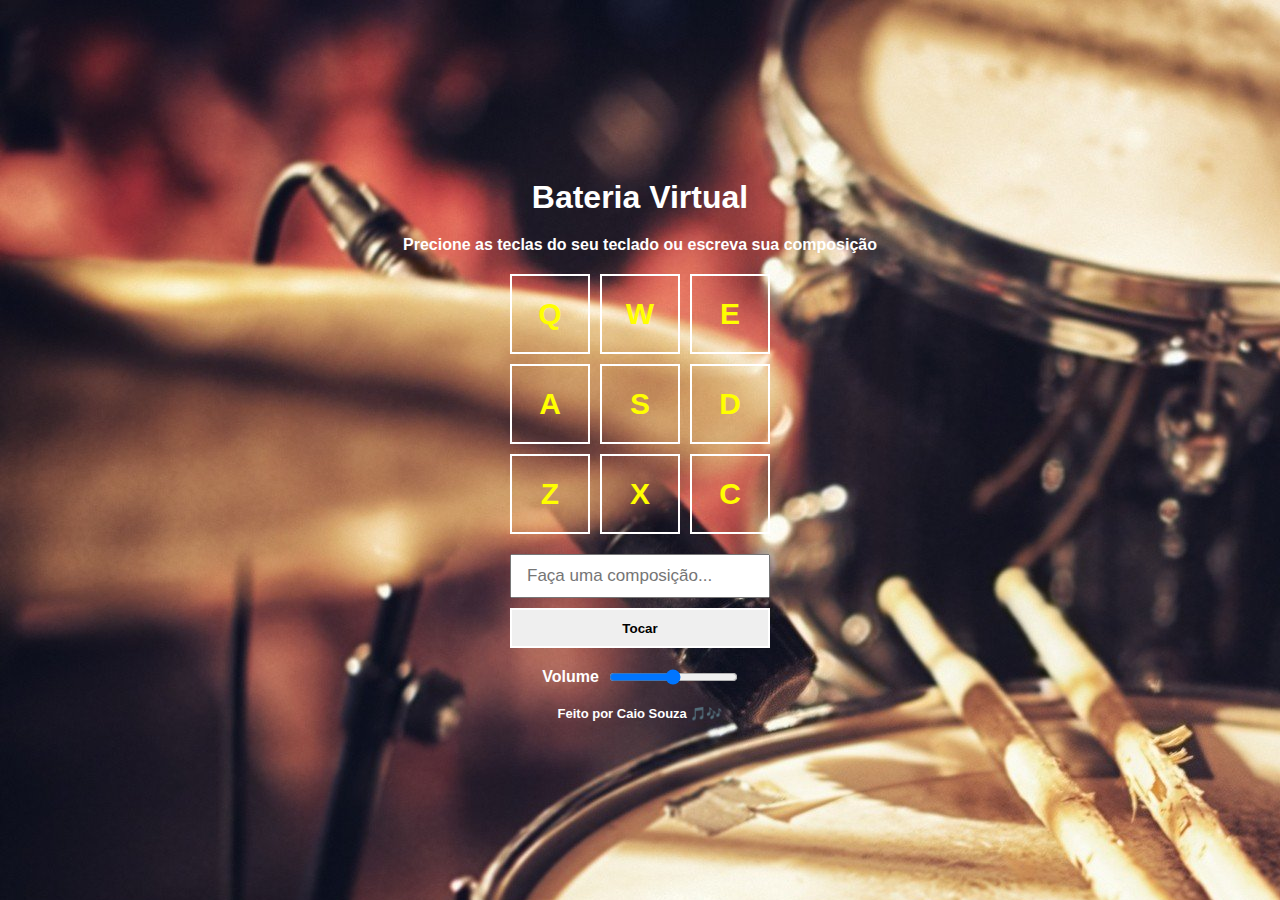
<file: bateria_virtual/index.html>
<!DOCTYPE html>
<html lang="en">
<head>
    <meta charset="UTF-8">
    <meta name="viewport" content="width=device-width, initial-scale=1.0">
    <title>Bateria Virtual</title>
    <link rel="stylesheet" href="style.css" />
</head>
<body>
    <h1>Bateria Virtual</h1>
    <p><b>Precione as teclas do seu teclado ou escreva sua composição</b></p>

    <div class="keys">
        <div data-key="keyq" class="key">Q</div>
        <div data-key="keyw" class="key">W</div>
        <div data-key="keye" class="key">E</div>

        <div data-key="keya" class="key">A</div>
        <div data-key="keys" class="key">S</div>
        <div data-key="keyd" class="key">D</div>

        <div data-key="keyz" class="key">Z</div>
        <div data-key="keyx" class="key">X</div>
        <div data-key="keyc" class="key">C</div>
    </div>
    <div class="composer">
    <input type=""text id="input"placeholder="Faça uma composição..."/>
    <button><b>Tocar</b></button>
    </div>

    <div class="volume">
        <label for="volume-range"><b>Volume</b></label>
        <input type="range" id="volume-range" min="0" max="1" step="0.01" value="0.5">
    </div>

    <footer><b>Feito por Caio Souza 🎵🎶</b></footer>
    <audio id="s_keyq" src="sounds/keyq.wav"></audio>
    <audio id="s_keyw" src="sounds/keyw.wav"></audio>
    <audio id="s_keye" src="sounds/keye.wav"></audio>
    <audio id="s_keya" src="sounds/keya.wav"></audio>
    <audio id="s_keys" src="sounds/keys.wav"></audio>
    <audio id="s_keyd" src="sounds/keyd.wav"></audio>
    <audio id="s_keyz" src="sounds/keyz.wav"></audio>
    <audio id="s_keyx" src="sounds/keyx.wav"></audio>
    <audio id="s_keyc" src="sounds/keyc.wav"></audio>
    <script src="script.js"></script>
</body>
</html>
</file>
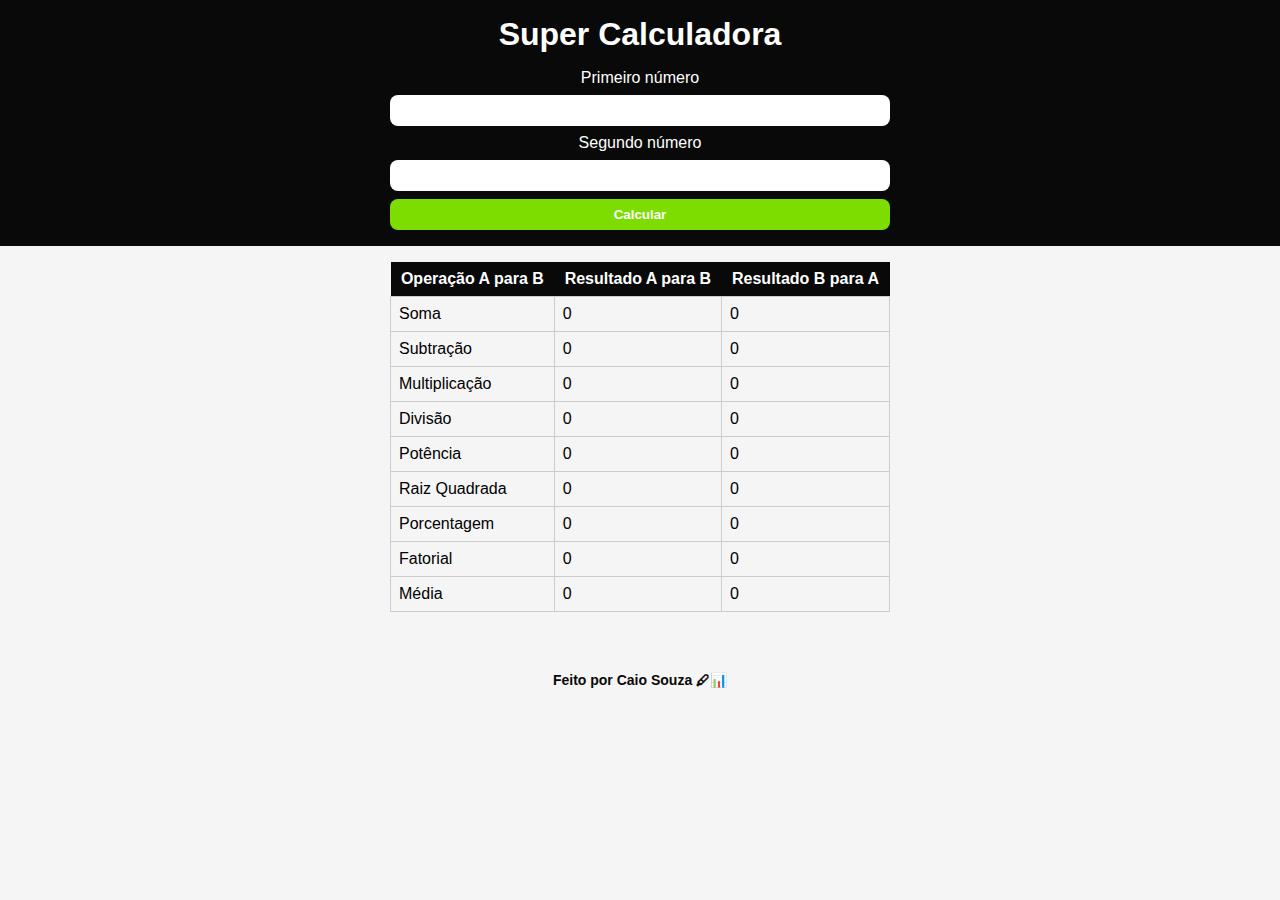
<file: calculadora_cientifica/index.html>
<!DOCTYPE html>
<html lang="en">
<head>
    <meta charset="UTF-8">
    <meta name="viewport" content="width=device-width, initial-scale=1.0">
    <title>Calculadora cientifica</title>
    <link rel="stylesheet" href="styles.css"/>
</head>
<body>
    
    <header>
        <h1 class="header-title">Super Calculadora</h1>
        <div class="header-form-container">
            <form class="header-form">
                  <label for="num1">Primeiro número</label>
                  <input type="number" id="num1"/>

                  <label for="num2">Segundo número</label>
                  <input type="number" id="num2"/>
                  <button type="button" id="btn-calcular">
                    Calcular
                  </button>
            </form>
        </div>
    </header>
    
    <main>
        <div class="result-area">
            <table class="result-table">
                <thead>
                    <tr>
                        <th>Operação A para B</th>
                        <th>Resultado A para B</th>
                        <th>Resultado B para A</th>
                    </tr>
                </thead>

                <tbody>
                       
                        <tr>
                            <td>Soma</td>
                            <td id="resultado-soma">0</td>
                            <td id="resultado-soma-instead">0</td>
                        </tr>

                        <tr>
                            <td>Subtração</td>
                            <td id="resultado-subtracao">0</td>
                            <td id="resultado-subtracao-instead">0</td>
                        </tr>

                        <tr>
                            <td>Multiplicação</td>
                            <td id="resultado-multiplicacao">0</td>
                            <td id="resultado-multiplicacao-instead">0</td>
                        </tr>

                        <tr>
                            <td>Divisão</td>
                            <td id="resultado-divisao">0</td>
                            <td id="resultado-divisao-instead">0</td>
                        </tr>

                        <tr>
                            <td>Potência</td>
                            <td id="resultado-potencia">0</td>
                            <td id="resultado-potencia-instead">0</td>
                        </tr>
                        <tr>
                            <td>Raiz Quadrada</td>
                            <td id="resultado-raizQuadrada">0</td>
                            <td id="resultado-raizQuadrada-instead">0</td>
                        </tr>
                        <tr>
                            <td>Porcentagem</td>
                            <td id="resultado-porcentagem">0</td>
                            <td id="resultado-porcentagem-instead">0</td>
                        </tr>
                        <tr>
                            <td>Fatorial</td>
                            <td id="resultado-fatorial">0</td>
                            <td id="resultado-fatorial-instead">0</td>
                        </tr>
                        <tr>
                            <td>Média</td>
                            <td id="resultado-media">0</td>
                            <td id="resultado-media-instead">0</td>
                        </tr>
                </tbody>
            </table>
    </main>

    <footer><b>Feito por Caio Souza 🖊📊 </b></footer>

    <script type="module">
        import { App } from "./js/index.js";

        App.initialize(document);
    </script>
</body>
</html>
</file>
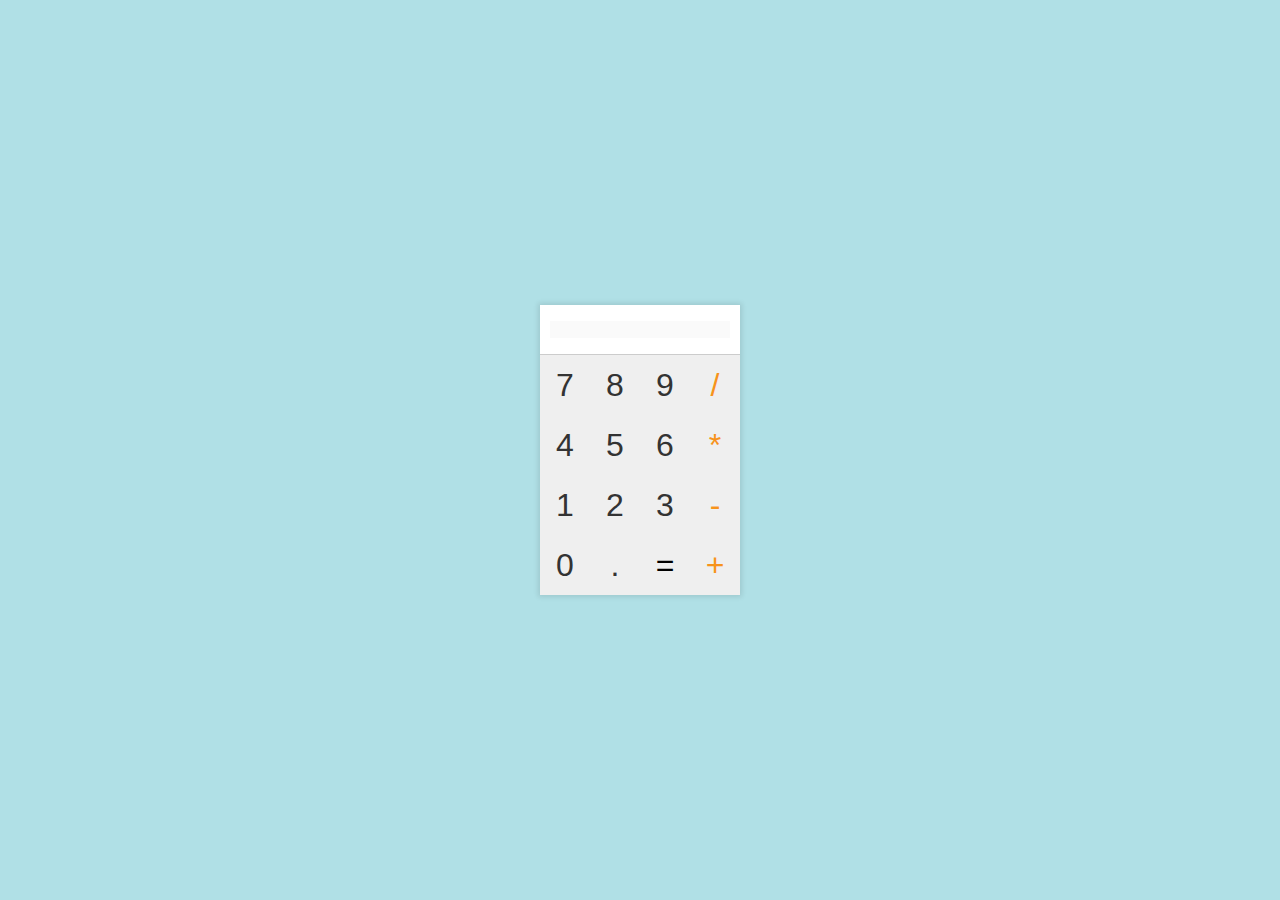
<file: calculadora_simples/index.html>
<!DOCTYPE html>
<html lang="en">
<head>
    <meta charset="UTF-8">
    <meta name="viewport" content="width=device-width, initial-scale=1.0">
    <title>Calculadora simples</title>
    <link rel="stylesheet" type="text/css" href="styles.css" />
</head>
<body>
    <div id="calculadora">
        <div id="display">
            <input type="text" id="displayInput" disabled />
        </div>
        <div id="teclado">
            <button class="num">7</button>
            <button class="num">8</button>
            <button class="num">9</button>
            <button class="operador">/</button>
            <button class="num">4</button>
            <button class="num">5</button>
            <button class="num">6</button>
            <button class="operador">*</button>
            <button class="num">1</button>
            <button class="num">2</button>
            <button class="num">3</button>
            <button class="operador">-</button>
            <button class="num">0</button> 
            <button class="ponto">.</button>
            <button class="igual">=</button>
            <button class="operador">+</button>
        </div>

    </div>
    <script src="scripts.js"></script>
    
</body>
</html>
</file>
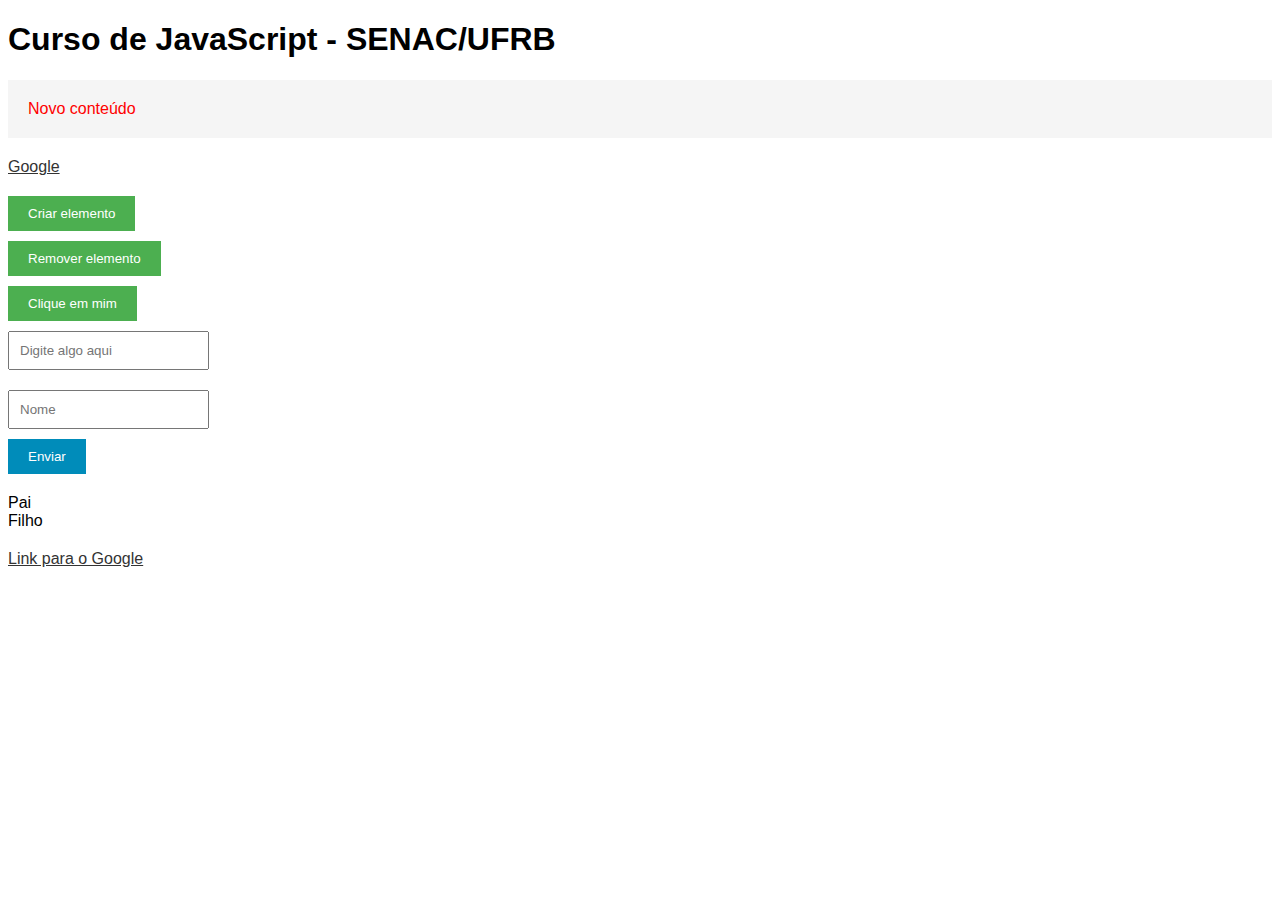
<file: fundamentos/index.html>
<!DOCTYPE html>
<html lang="en">
<head>
    <meta charset="UTF-8">
    <meta name="viewport" content="width=device-width, initial-scale=1.0">
    <link rel="stylesheet" href="styles.css" />

    <title>FUNDAMENTOS JAVASCRIPT</title>
</head>
<body>
    <h1>Curso de JavaScript - SENAC/UFRB</h1>

    <!-- Seção de DOM -->

    <!-- Exemplo para seleção de elementos no DOM -->
    <div id="meuId" class="minhaClasse">Olá, mundo!</div>
    <a href="https://www.google.com" target="_blank">Google</a>

    <!-- Exemplo para manipulação da estrutura do DOM -->
    <button id="botaoCriar">Criar elemento</button>
    <button id="botaoRemover">Remover elemento</button>

    <!-- Exemplos para eventos -->
    <button id="botaoEvento">Clique em mim</button>
    <input type="text" id="inputEvento" placeholder="Digite algo aqui" />

    <!-- Exemplo para eventos de formulário -->
    <form id="meuFormulario">
      <input type="text" id="meuInput" placeholder="Nome" />
      <button type="submit">Enviar</button>
    </form>

    <!-- Exemplo para eventos de propagação e delegação -->
    <div id="elementoPai">
      Pai
      <div id="elementoFilho" class="classeDosFilhos">Filho</div>
    </div>

    <!-- Exemplo para preventDefault e stopPropagation -->
    <a href="https://www.google.com" id="meuLink">Link para o Google</a>
    

    <!-- <script src="fundamentos.js"></script> -->
    <!-- <script src="fundamentos_exercicios.js"></script> -->
    <!-- <script src="avancado.js"></script> -->
    <!-- <script src="avancado_exercicios.js"></script> -->
    <script src="dom.js"></script>
</body>
</html>
</file>
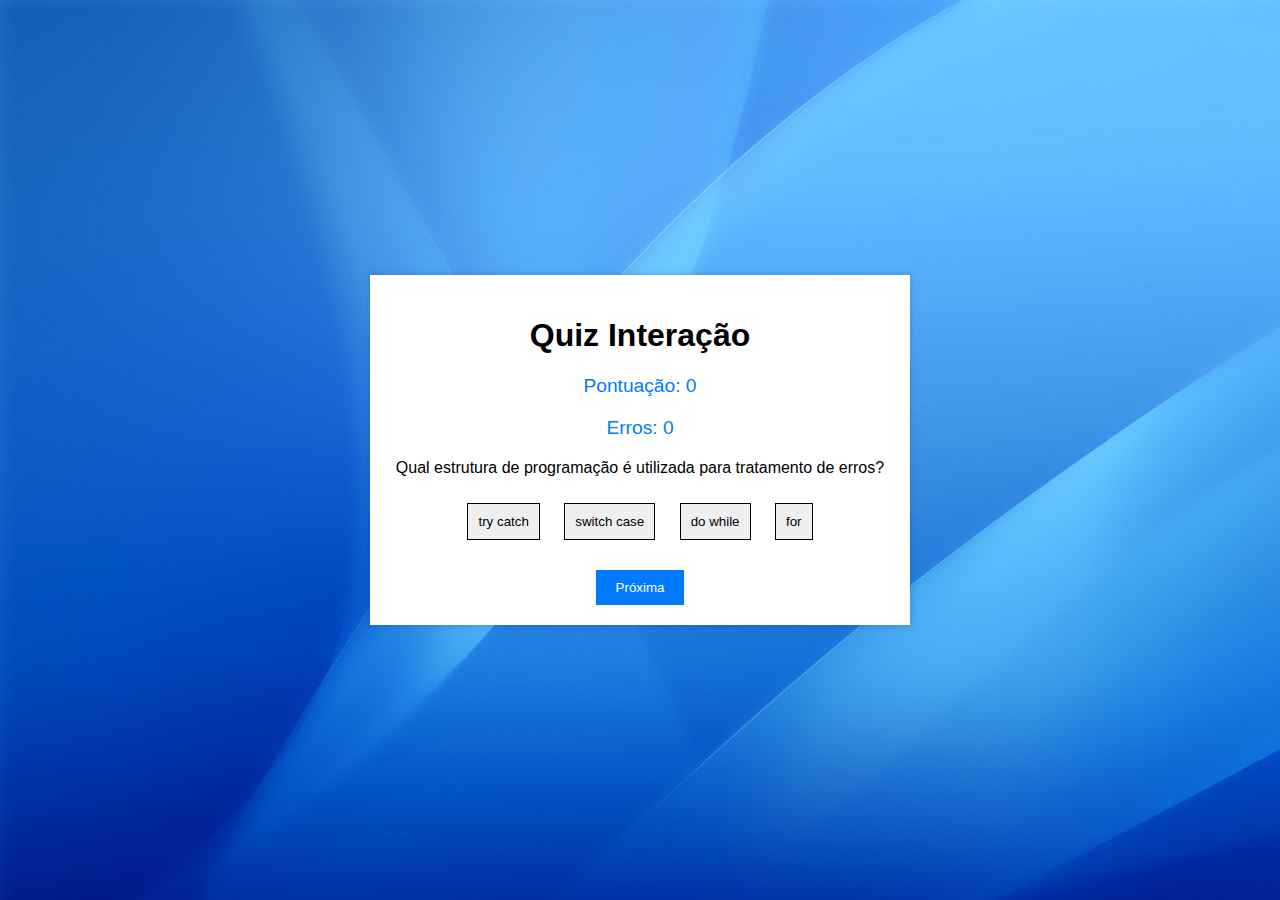
<file: quiz/index.html>
<!DOCTYPE html>
<html lang="en">
<head>
    <meta charset="UTF-8">
    <meta name="viewport" content="width=device-width, initial-scale=1.0">
    <title>Quiz</title>
    <link rel="stylesheet" type="text/css" href="styles.css">
    <script src="scripts.js" defer></script>
</head>
<body>
    <div class="quiz-container">
        <h1>Quiz Interação </h1>
        <p id="score">Pontuação: 0</p>
        <p id="error">Erros: 0</p>
        <p id="question"></p>

        <div id="choices">
            <button id="choice1" class="choice"></button>
            <button id="choice2" class="choice"></button>
            <button id="choice3" class="choice"></button>
            <button id="choice4" class="choice"></button>
        </div>
        <button id="next">Próxima</button>
    </div>
</body>
</html>
</file>
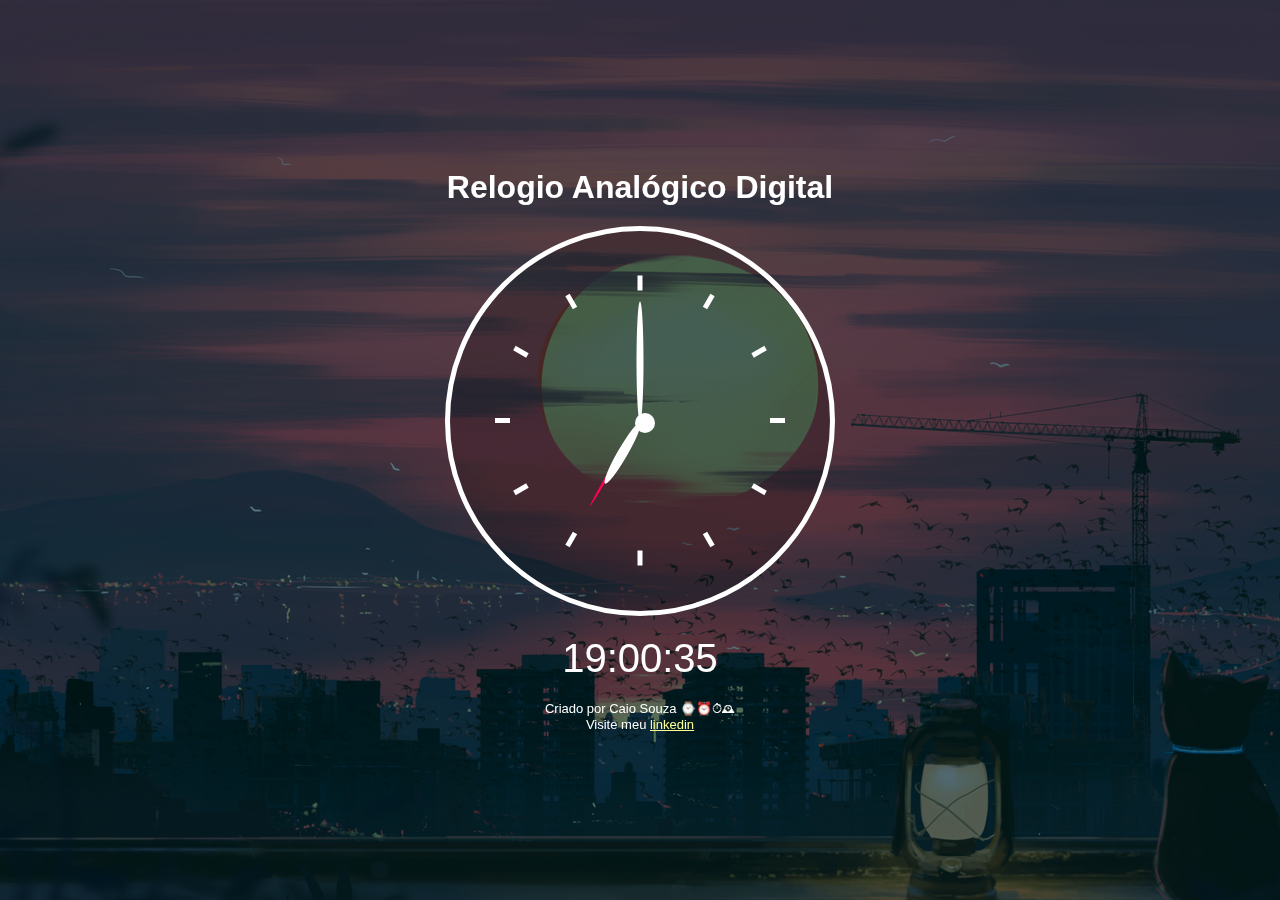
<file: relogio/index.html>
<!DOCTYPE html>
<html lang="en">
<head>
    <meta charset="UTF-8">
    <meta name="viewport" content="width=device-width, initial-scale=1.0">
    <title>Relogio Analógico e Digital</title>
    <link rel="stylesheet" href="styles.css">
</head>
<body>
    <h1>Relogio Analógico Digital</h1>
    
    <div class="relogio">
        <div class="riscos">
            <div class="risco" style="transform: rotate(0deg)"><div class="ponto"></div></div>
            <div class="risco" style="transform: rotate(30deg)"><div class="ponto"></div></div>
            <div class="risco" style="transform: rotate(60deg)"><div class="ponto"></div></div>
            <div class="risco" style="transform: rotate(90deg)"><div class="ponto"></div></div>
            <div class="risco" style="transform: rotate(120deg)"><div class="ponto"></div></div>
            <div class="risco" style="transform: rotate(150deg)"><div class="ponto"></div></div>
            <div class="risco" style="transform: rotate(180deg)"><div class="ponto"></div></div>
            <div class="risco" style="transform: rotate(210deg)"><div class="ponto"></div></div>
            <div class="risco" style="transform: rotate(240deg)"><div class="ponto"></div></div>
            <div class="risco" style="transform: rotate(270deg)"><div class="ponto"></div></div>
            <div class="risco" style="transform: rotate(300deg)"><div class="ponto"></div></div>
            <div class="risco" style="transform: rotate(330deg)"><div class="ponto"></div></div>
        </div>

        <div class="ponteiros">
            <div class="p p_segundo"></div>
            <div class="p p_minuto"></div>
            <div class="p p_hora"></div>
            <div class="ponto_central"></div>
        </div>
    </div>
    
    <div class="digital">--:--:--</div>

    <footer>
        Criado por Caio Souza ⌚⏰⏱🕰
        <br> 
        <center>
            Visite meu 
            <a href="https://www.linkedin.com/in/caio-souza-a0ab71251/" target="_blank">
                linkedin
            </a>
        </center>
    </footer>

    <script src="scripts.js"></script>
</body>
</html>
</file>
<file: bateria_virtual/style.css>
* {
    margin: 0;
    padding: 0;
    box-sizing: border-box;
}

body {
    display: flex;
    min-height: 100vh;
    justify-content: center;
    align-items: center;
    flex-direction: column;
    background-image:url(imagem_bateria.jpg);
    font-family: Arial, Helvetica, sans-serif;
}
h1, p {
    color: #fff;
    margin-bottom: 20px;
}
.keys {
    display: grid;
    grid-template-columns: repeat(3,1fr);
    gap: 10px;
}

.key {
    width: 80px;
    height: 80px;
    border: 2px solid #fff;
    color: #FFFF00;
    display: flex;
    justify-content: center;
    align-items: center;
    font-size: 30px;
    font-weight: bold;
}

.key.active {
    border: 2px solid #ff0;
    color: #ff0;
    transition: all 0.1s ease-in-out;
    transform: rotate(5deg) scale(1.1);
    box-shadow: 0px 0px 4px rgba(255, 255, 0, 0.4);
}

.composer {
    width: 260px;
    margin-top: 20px;
}

.composer #input {
    width: 100%;
    outline: none;
    font-size: 17px;
    padding: 10px 15px;
}

.composer button {
    width: 100%;
    height: 40px;
    border: 2px solid #fff;
    color: 16px;
    margin-top:  10px;
    cursor: pointer;
}

.composer button:hover {
    background-color: rgba(0, 0, 0, 0.2);
}

.volume {
    margin-top: 20px;
    display: flex;
    flex-direction: row;
    align-items: center;
}

.volume label {
    margin-right: 10px;
    color: #fff;
}

.volume input[type="ranger"] {
    width: 100%;
    height: 5px;
    background: #fff;
    border-radius: 5px;
    outline: none;
    opacity: 0.7;
    -webkit-transition: 0.2s;
    transition: opacity 0.2s;
}

.volume input[type="rage"]::-webkit-slider-thumb {
 -webkit-appearance: none;
 appearance: none;
 width: 16px;
 height: 16px;
 border-radius: 50%;
 background: #fff;
 cursor: pointer;
 box-shadow: 0px 0px 4px rgba(0, 0, 0, 0.4);

}

.volume input[type="range"]:hover {
    opacity: 1;
  }
  
  footer {
    margin-top: 20px;
    color: #fff;
    font-size: 13px;
  }
</file>
<file: calculadora_cientifica/styles.css>
* {
    margin: 0;
    padding: 0;
    box-sizing: border-box;
    
}

body {
    font-family: "Roboto", sans-serif;
    background-color: #f5f5f5;
}

header {
    background-color: #090909;
    color: #fff;
    padding: 1rem;
}

.header-title {
    text-align: center;
}

.header-form-container {
    display: flex;
    justify-content: center;
    align-items: center;
    margin-top: 1rem;
}

.header-form {
    display: flex;
    flex-direction: column;
    justify-content: center;
    align-items: center;
    width: 100%;
    max-width: 500px;
}

.header-form label {
    margin-bottom: 0.5rem;
}

.header-form input {
    width: 100%;
    padding: 0.5rem;
    margin-bottom: 0.5rem;
    border: none;
    border-radius: 0.5rem;
}

.header-form button {
    width: 100%;
    padding: 0.5rem;
    border: none;
    border-radius: 0.5rem;
    background-color: #7ddd00;
    color: #fff;
    font-weight: bold;
    cursor: pointer;
}

.result-area {
  display: flex;
  justify-content: center;
  align-items: center;
  margin-top: 1rem;
}

.result-table {
    width: 100%;
    max-width: 500px;
    border-collapse: collapse;
}

.result-table th {
    background-color: #090909;
    color: #fff;
    padding: 0.5rem;
}

.result-table td {
    padding: 0.5rem;
    border: 1px solid #ccc;
}

.main {
    display: flex;
    justify-content: center;
    align-items: center;
    margin-top: 1rem;
}

footer {
    display: flex;
  justify-content: center;
  align-items: center;
  margin-top: 60px;
    color: #090909;
    font-size: 14px;
}
</file>
<file: calculadora_simples/styles.css>
body {
    display: flex;
    justify-content: center;
    align-items: center;
    height: 100vh;
    background-color: #B0E0E6;
    margin: 0;
    font-family: Arial, sans-serif;
}

#calculadora {
    width: 200px;
    background-color: #fff;
    box-shadow: 0px 0px 5px 2px rgba(0, 0, 0, 0.1);
}

#display {
    width: 100%;
    height: 50px;
    border-bottom: 1px solid #ccc;
    display: flex;
    justify-content: flex-end;
    align-items: center;
    padding: 0 10px;
    box-sizing: border-box;
}

#displayInput {
 text-align: right;
 width: 100%;
 border: none;
}

#teclado {
    display: grid;
    grid-template-columns: repeat(4, 1fr);
}

button {
    height: 60px;
    border: none;
    font-size: 2em;
    transition: background-color 0.3s ease;
    cursor: pointer;
}

button:hover {
 background-color: #ccc6c6;
}

button:active {
    background-color: #eee;
}

button.num,
button.ponto,
button.iguel {
    color: #333;
}

button.operador {
    color: #f7931b;
}
</file>
<file: fundamentos/styles.css>
body {
    font-family: Arial, sans-serif;
  }
  
  #meuId {
    padding: 20px;
    margin: 20px 0;
    background-color: #f5f5f5;
    color: #333;
  }
  
  .minhaClasse {
    border: 1px solid #ccc;
  }
  
  button {
    display: block;
    margin: 10px 0;
    padding: 10px 20px;
    background-color: #4caf50;
    color: white;
    border: none;
    cursor: pointer;
  }
  
  button:hover {
    background-color: #45a049;
  }
  
  input[type="text"] {
    padding: 10px;
    margin: 10px 0;
    display: block;
  }
  
  form {
    margin: 20px 0;
  }
  
  form button {
    background-color: #008cba;
  }
  
  form button:hover {
    background-color: #007b9a;
  }
  
  a {
    display: block;
    margin: 20px 0;
    color: #333;
  }
</file>
<file: quiz/styles.css>
body {
    font-family: Arial, Helvetica, sans-serif;
    margin: 0;
    padding: 0;
    display: flex;
    justify-content: center;
    align-items: center;
    height: 100vh;
    background-image: url(Fundo.jpg);

}

.quiz-container {
    text-align: center;
    box-shadow: 0px 0px 5px 2px rgba(0, 0, 0, 0.1);
    padding: 20px;
    background-color: #fff;
    width: 500px;

}

.choice {
    margin: 10px;
    border: 1px solid #000;
    padding: 10px;
    cursor: pointer;

}

.choice:hover {
    background-color: #f0f0f0;
}

#next {
    margin-top: 20px;
    padding: 10px 20px;
    border: none;
    background-color: #007bff;
    color: white;
    cursor: pointer;
}

#score,
#error {
    font-size: 1.2em;
    color: #007bff;
    margin-top: 20px;
}
</file>
<file: relogio/styles.css>
* {
    margin: 0;
    padding: 0;
    box-sizing: border-box;
}

body {
    background-color: #022;
    background-repeat: no-repeat;
    background-position: center;
    display: flex;
    min-height: 100vh;
    justify-content: center;
    align-items: center;
    flex-direction: column;
    font-family: Arial, Helvetica, sans-serif;
}

body::before {
    content: "";
    display: block;
    position: fixed;
    top: 0;
    left: 0;
    width: 100%;
    height: 100%;
    background-image: url(bg.png);
    background-size: cover;
    background-repeat: no-repeat;
    background-position: center;
    opacity: 0.4;
    z-index: -1;
}

h1 {
    color: #fff;
    margin-bottom: 20px;
}

.relogio {
    width: 390px;
    height: 390px;
    border: 5px solid #fff;
    border-radius: 50%;
    background-color: rgba(0, 0, 0, 0.2);
}

.riscos {
    width: 100%;
    height: 100%;
    padding-left: 50%;
    padding-top: 50%;
    margin-top: -3px;
}

.risco {
    width: 145px;
    height: 5px;
    position: absolute;
    transform-origin: left;
    display: flex;
    justify-content: flex-end;
}

.risco .ponto {
    width: 15px;
    height: 100%;
    background-color: #fff;
}

.ponteiros {
    width: 100%;
    height: 100%;
    padding-left: 50%;
    padding-top: 50%;
    margin-top: -100%;
}

.p {
    transform-origin: left;
    transform: rotate(0deg);
    border-radius: 50%;
    position: absolute;
}

.p_segundo {
    width: 100px;
    height: 3px;
    background-color: #f05;
}

.p_minuto {
    width: 120px;
    height: 7px;
    background-color: #fff;
}

.p_hora {
    width: 70px;
    height: 10px;
    background-color: #fff;
}

.ponto_central {
    width: 20px;
    height: 20px;
    background-color: #fff;
    border-radius: 50%;
    position: absolute;
    margin-top: -5px;
    margin-left: -5px;
}

.digital {
    color: #fff;
    font-size: 40px;
    margin-top: 20px;
}

footer {
    margin-top: 20px;
    color: #fff;
    font-size: 13px;
}

footer a {
    color: #ff9;
}
</file>
